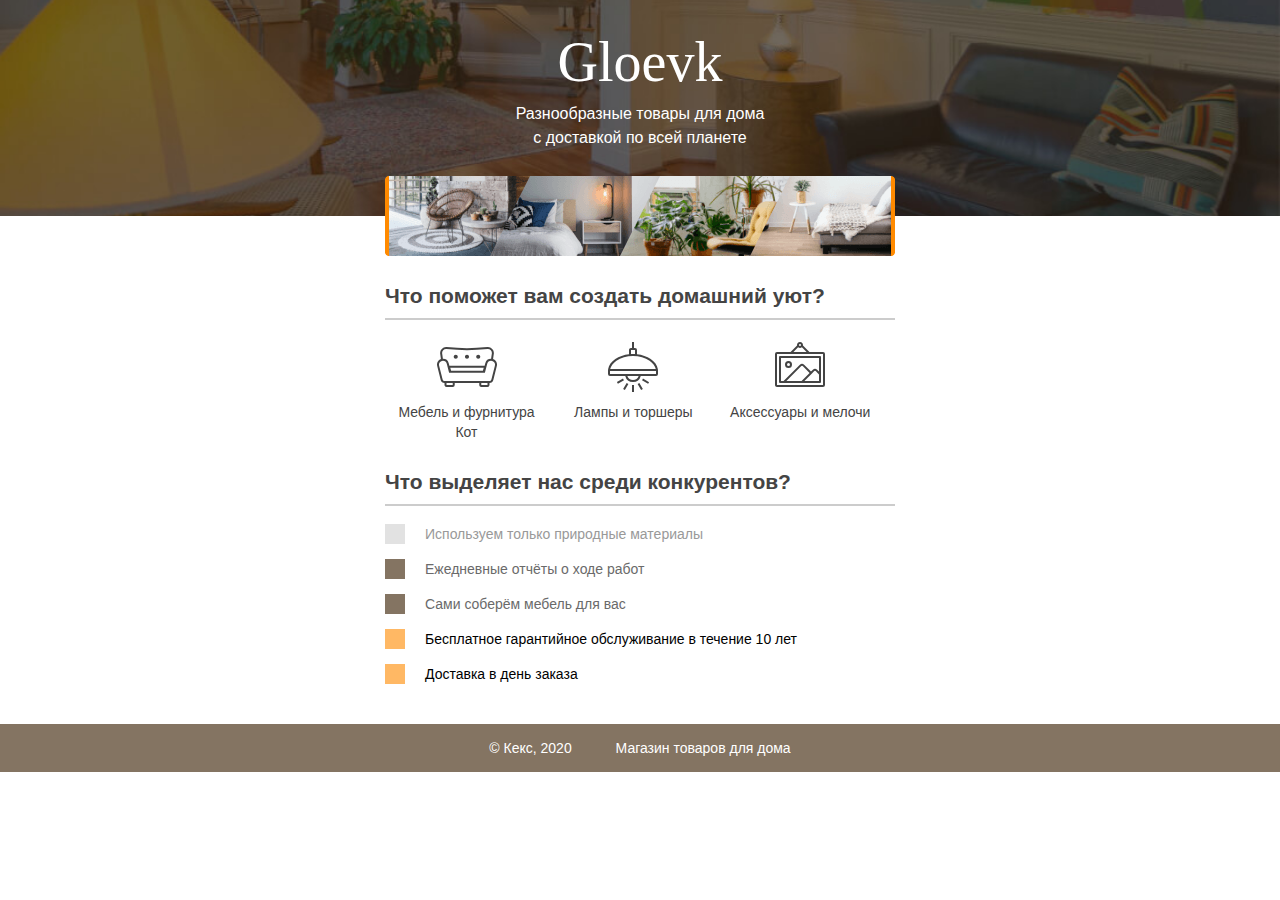
<file: index.html>
<!DOCTYPE html>
<html lang="ru">
  <head>
    <meta charset="utf-8">
    <title>Магазин товаров для дома</title>
    <link rel="stylesheet" href="style.css">
  </head>
  <body>
    <header class="site-header">
      <div class="container">
        <h1>Gloevk</h1>
        <p>Разнообразные товары для дома с доставкой по всей планете</p>
        <img src="img/gloevk-examples.png" width="510" height="80" alt="Примеры интерьеров">
      </div>
    </header>

    <section class="features">
      <h2>Что поможет вам создать домашний уют?</h2>
      <p class="feature-furniture">Мебель и фурнитура</p>
      <p class="feature-lighting">Лампы и торшеры</p>
      <p class="feature-accessories">Аксессуары и мелочи</p>
      <p class="feature-cat">Кот</p>
    </section>

    <section class="advantages">
      <h2>Что выделяет нас среди конкурентов?</h2>
      <ul class="advantages-list">
        <li class="advantages-item">Используем только природные материалы</li>
        <li class="advantages-item standard">Ежедневные отчёты о ходе работ</li>
        <li class="advantages-item standard">Сами соберём мебель для вас</li>
        <li class="advantages-item vip">Бесплатное гарантийное обслуживание в течение 10 лет</li>
        <li class="advantages-item vip">Доставка в день заказа</li>
      </ul>
    </section>

    <footer class="site-footer">
      <div class="container">
        <p>© Кекс, 2020</p>
        <p>Магазин товаров для дома</p>
      </div>
    </footer>
  </body>
</html>
</file>
<file: style.css>
body {
  margin: 0;
  padding: 0;
  font-family: "Arial", sans-serif;
  font-size: 14px;
  line-height: 20px;
  color: #444444;
}

h1 {
  width: 255px;
  margin: 0 auto 8px;
  font-family: "Georgia", serif;
  text-align: center;
  font-weight: normal;
  font-size: 56px;
  line-height: 64px;
}

h2 {
  border-bottom: 2px solid #cccccc;
  padding-bottom: 12px;
}

.container {
  width: 510px;
  margin: 0 auto;
  padding: 0 20px;
}

.site-header {
  min-width: 550px;
  height: 186px;
  margin-bottom: 70px;
  padding-top: 30px;
  background: #847462 no-repeat center url("img/gloevk-bg.jpg");
  background-size: cover;
  color: #ffffff;
}

.site-header p {
  width: 255px;
  margin: 0 auto 26px;
  text-align: center;
  font-size: 16px;
  line-height: 24px; 
}

.site-header img {
  display: block;
  margin: 0 auto;
}

.features {
  width: 510px;
  margin: 0 auto 30px;
  padding: 0 20px;
}

.features p {
  display: inline-block;
  vertical-align: top;
  width: 30%;
  margin: 0 5px;
  background-repeat: no-repeat;
  background-position: center top;
  text-align: center;
}

.feature-furniture {
  padding-top: 65px;
  background-image: url("img/furniture.svg");
}

.feature-lighting {
  padding-top: 65px;
  background-image: url("img/lighting.svg");
}

.feature-accessories {
  padding-top: 65px;
  background-image: url("img/accessories.svg");
}

.advantages {
  width: 510px;
  margin: 0 auto 40px;
  padding: 0 20px;
}

.advantages-list {
  padding: 0;
  list-style: none;  
}

.advantages-item {
  margin-bottom: 15px;
  padding-left: 20px;
  border-left: 20px solid #e2e2e2;
  color: #999999;
}

.standard {
  border-color: #847462;
  color: #6a6a6a;
}

.vip {
  border-color: #ffb864;
  color: #000000;
}

.site-footer {
  min-width: 550px;
  background-color: #847462;
  color: #ffffff;
}

.site-footer .container {
  text-align: center;
}

.site-footer p {
  display: inline-block;
  vertical-align: middle;
  padding: 0 20px;
}
</file>
